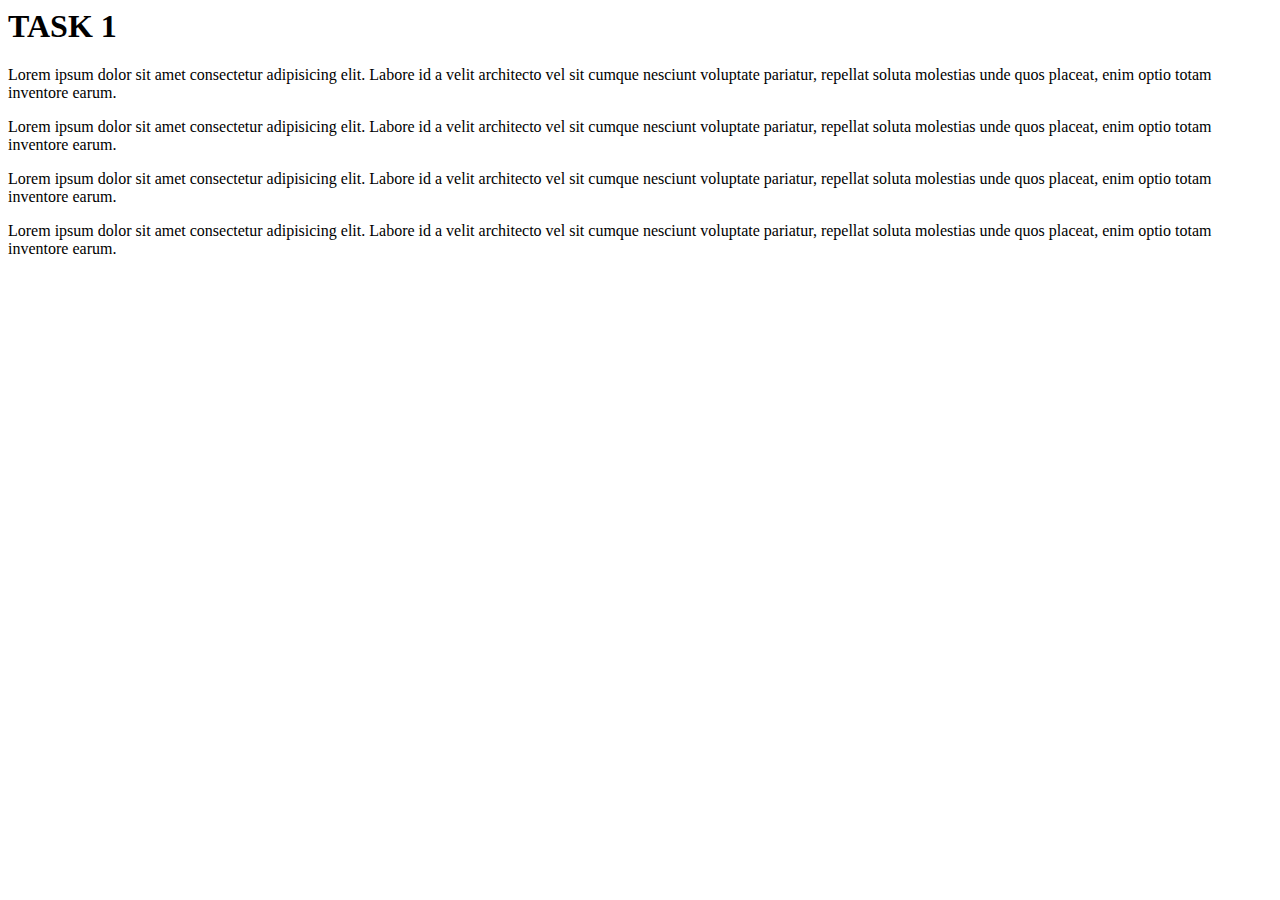
<file: home.html>
<html lang="en">
<head>
    <meta charset="UTF-8">
    <meta http-equiv="X-UA-Compatible" content="IE=edge">
    <meta name="viewport" content="width=device-width, initial-scale=1.0">
    <title>Document</title>
</head>
<body>
    <h1>TASK 1</h1>
    <p>Lorem ipsum dolor sit amet consectetur adipisicing elit. Labore id a velit architecto vel sit cumque nesciunt voluptate pariatur, repellat soluta molestias unde quos placeat, enim optio totam inventore earum.</p>
    <p>Lorem ipsum dolor sit amet consectetur adipisicing elit. Labore id a velit architecto vel sit cumque nesciunt voluptate pariatur, repellat soluta molestias unde quos placeat, enim optio totam inventore earum.</p>
    <p>Lorem ipsum dolor sit amet consectetur adipisicing elit. Labore id a velit architecto vel sit cumque nesciunt voluptate pariatur, repellat soluta molestias unde quos placeat, enim optio totam inventore earum.</p>
    <p>Lorem ipsum dolor sit amet consectetur adipisicing elit. Labore id a velit architecto vel sit cumque nesciunt voluptate pariatur, repellat soluta molestias unde quos placeat, enim optio totam inventore earum.</p>
</body>
</html>
</file>
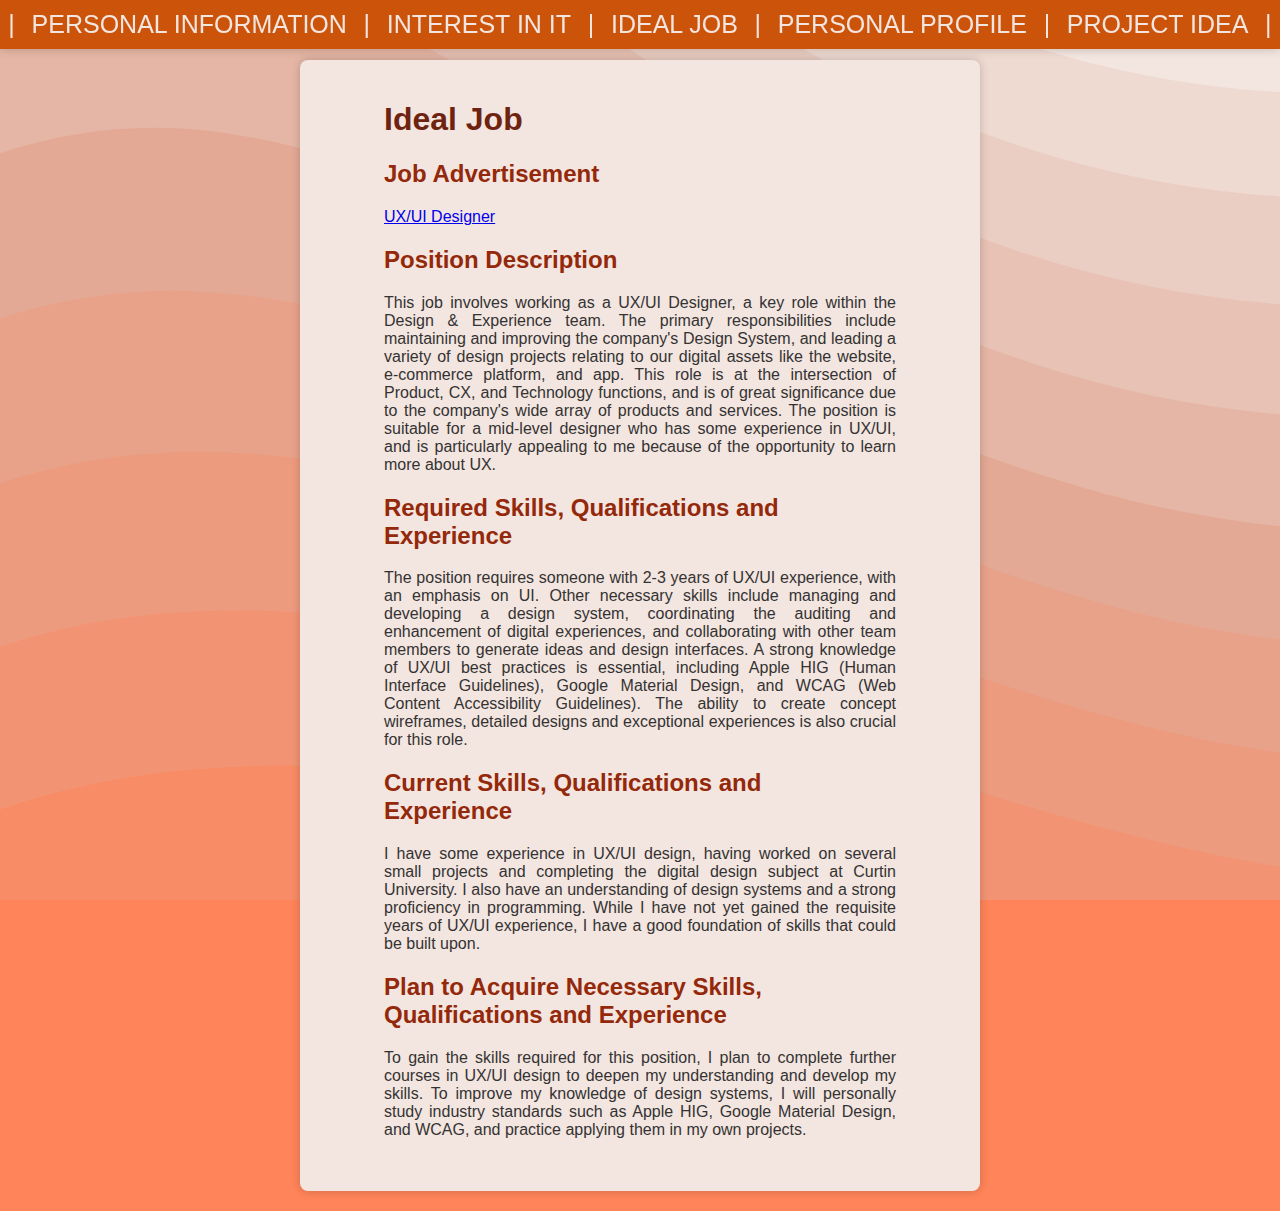
<file: ideal_job.html>
<html lang="en">
<head>
    <meta charset="UTF-8">
    <meta http-equiv="X-UA-Compatible" content="IE=edge">
    <meta name="viewport" content="width=device-width, initial-scale=1.0">
    <title>Task 1 - Ideal Job</title>
    <link rel="stylesheet" href="style.css">
</head>
<body>
    <nav>
        <ul>
            <li>|</li>
            <li><a href="personal_info.html">Personal Information</a></li>
            <li>|</li>
            <li><a href="it_interest.html">Interest in IT</a></li>
            <li>|</li>
            <li><a href="ideal_job.html">Ideal Job</a></li>
            <li>|</li>
            <li><a href="personal_profile.html">Personal Profile</a></li>
            <li>|</li>
            <li><a href="project_idea.html">Project Idea</a></li>
            <li>|</li>
        </ul>
    </nav>
    <main>
        <h1>Ideal Job</h1>

        <h2>Job Advertisement</h2>
        <p><a href="https://www.seek.com.au/job/67744754?type=standout#sol=d5245f837bdd9aff414eaadb284cfaa2eaca68dd">UX/UI Designer</a></p>

        <h2>Position Description</h2>
        <p>This job involves working as a UX/UI Designer, a key role within the Design & Experience team. The primary responsibilities include maintaining and improving the company's Design System, and leading a variety of design projects relating to our digital assets like the website, e-commerce platform, and app. This role is at the intersection of Product, CX, and Technology functions, and is of great significance due to the company's wide array of products and services. The position is suitable for a mid-level designer who has some experience in UX/UI, and is particularly appealing to me because of the opportunity to learn more about UX.</p>

        <h2>Required Skills, Qualifications and Experience</h2>
        <p>The position requires someone with 2-3 years of UX/UI experience, with an emphasis on UI. Other necessary skills include managing and developing a design system, coordinating the auditing and enhancement of digital experiences, and collaborating with other team members to generate ideas and design interfaces. A strong knowledge of UX/UI best practices is essential, including Apple HIG (Human Interface Guidelines), Google Material Design, and WCAG (Web Content Accessibility Guidelines). The ability to create concept wireframes, detailed designs and exceptional experiences is also crucial for this role.</p>

        <h2>Current Skills, Qualifications and Experience</h2>
        <p>I have some experience in UX/UI design, having worked on several small projects and completing the digital design subject at Curtin University. I also have an understanding of design systems and a strong proficiency in programming. While I have not yet gained the requisite years of UX/UI experience, I have a good foundation of skills that could be built upon.</p>

        <h2>Plan to Acquire Necessary Skills, Qualifications and Experience</h2>
        <p>To gain the skills required for this position, I plan to complete further courses in UX/UI design to deepen my understanding and develop my skills. To improve my knowledge of design systems, I will personally study industry standards such as Apple HIG, Google Material Design, and WCAG, and practice applying them in my own projects.</p>

    </main>
</body>
</html>
</file>
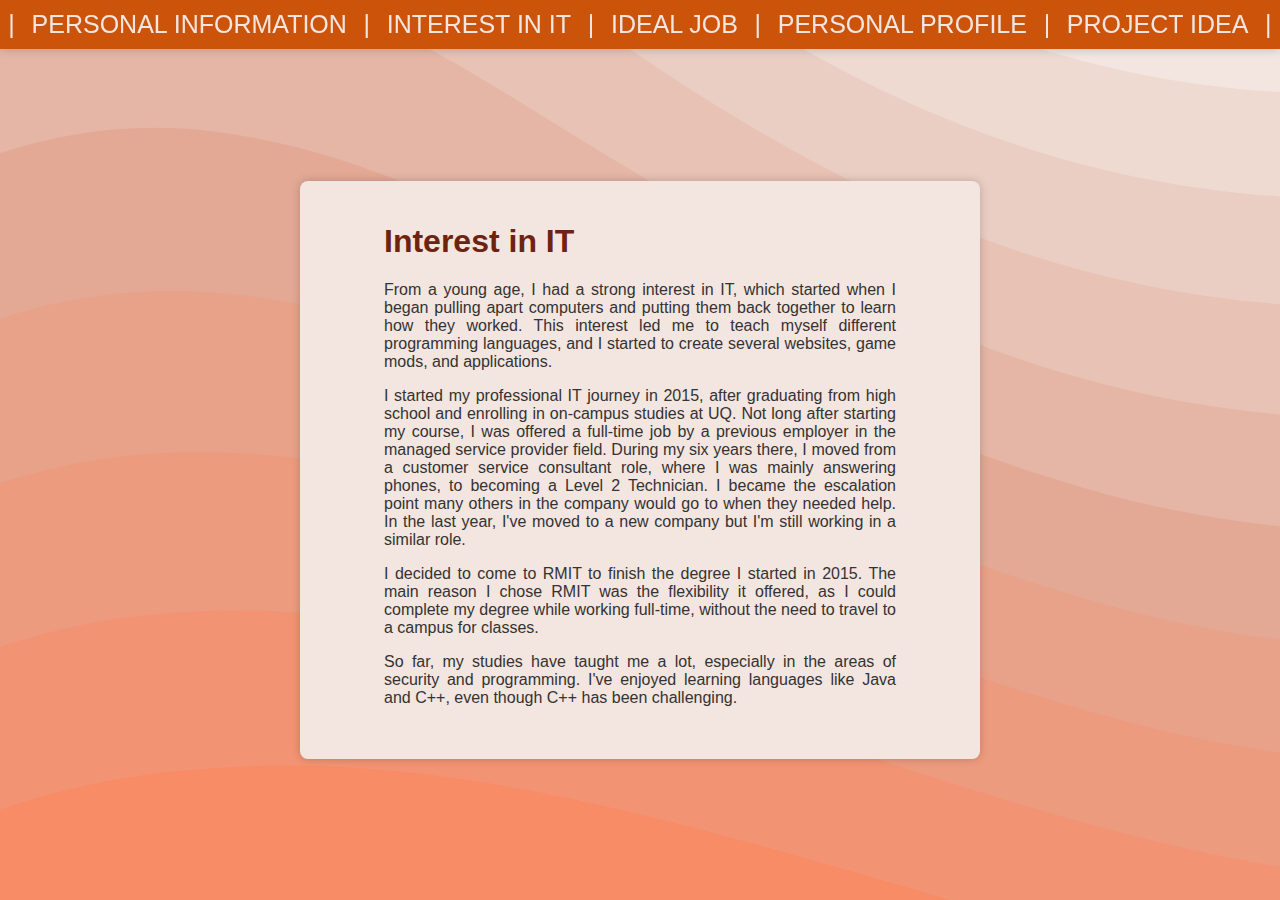
<file: it_interest.html>
<html lang="en">

<head>
    <meta charset="UTF-8">
    <meta http-equiv="X-UA-Compatible" content="IE=edge">
    <meta name="viewport" content="width=device-width, initial-scale=1.0">
    <title>Task 1 - Interest in IT</title>
    <link rel="stylesheet" href="style.css">
</head>

<body>
    <nav>
        <ul>
            <li>|</li>
            <li><a href="personal_info.html">Personal Information</a></li>
            <li>|</li>
            <li><a href="it_interest.html">Interest in IT</a></li>
            <li>|</li>
            <li><a href="ideal_job.html">Ideal Job</a></li>
            <li>|</li>
            <li><a href="personal_profile.html">Personal Profile</a></li>
            <li>|</li>
            <li><a href="project_idea.html">Project Idea</a></li>
            <li>|</li>
        </ul>
    </nav>
    <main>
        <h1>Interest in IT</h1>
        
        <p>From a young age, I had a strong interest in IT, which started when I began pulling apart computers and
            putting them back together to learn how they worked. This interest led me to teach myself different
            programming languages, and I started to create several websites, game mods, and applications.</p>

        <p>I started my professional IT journey in 2015, after graduating from high school and enrolling in on-campus
            studies at UQ. Not long after starting my course, I was offered a full-time job by a previous employer in
            the managed service provider field. During my six years there, I moved from a customer service consultant
            role, where I was mainly answering phones, to becoming a Level 2 Technician. I became the escalation point
            many others in the company would go to when they needed help. In the last year, I've moved to a new company
            but I'm still working in a similar role.</p>

        <p>I decided to come to RMIT to finish the degree I started in 2015. The main reason I chose RMIT was the
            flexibility it offered, as I could complete my degree while working full-time, without the need to travel to
            a campus for classes.</p>

        <p>So far, my studies have taught me a lot, especially in the areas of security and programming. I've enjoyed
            learning languages like Java and C++, even though C++ has been challenging.</p>

    </main>
</body>

</html>
</file>
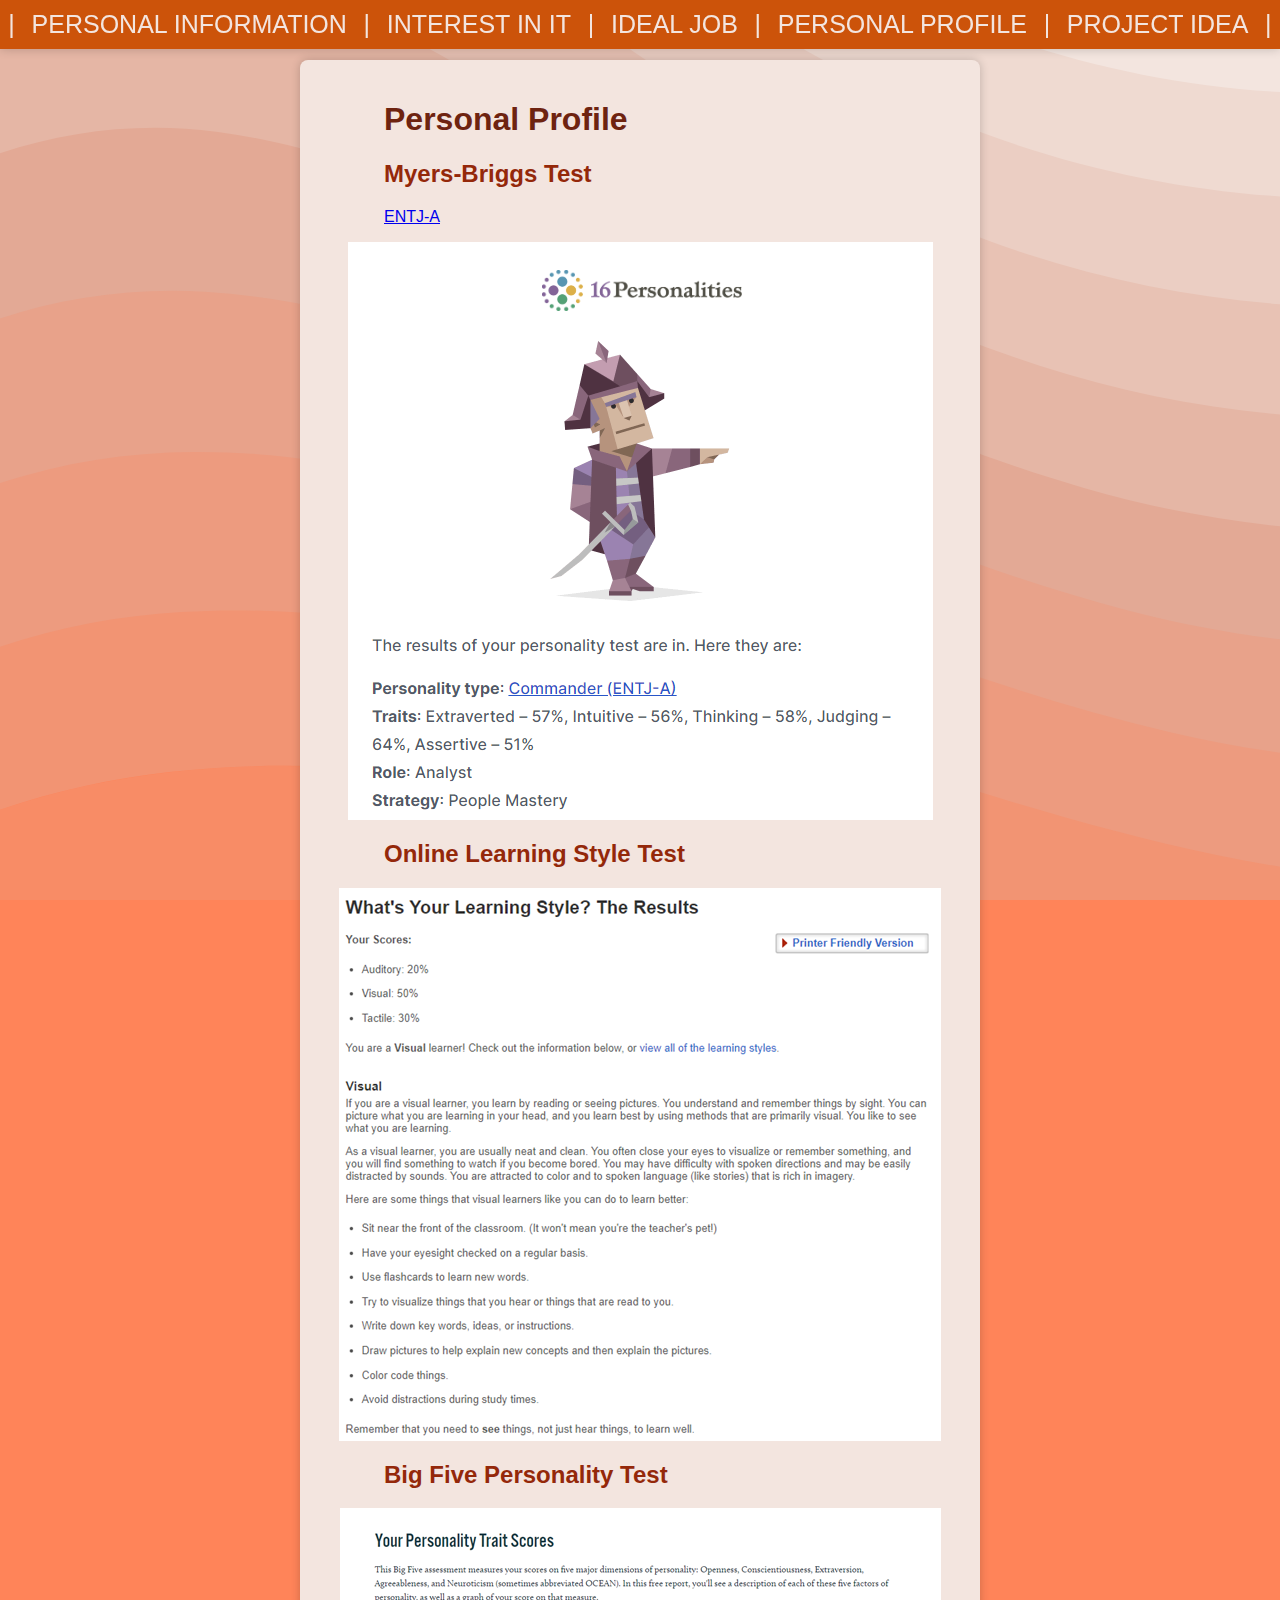
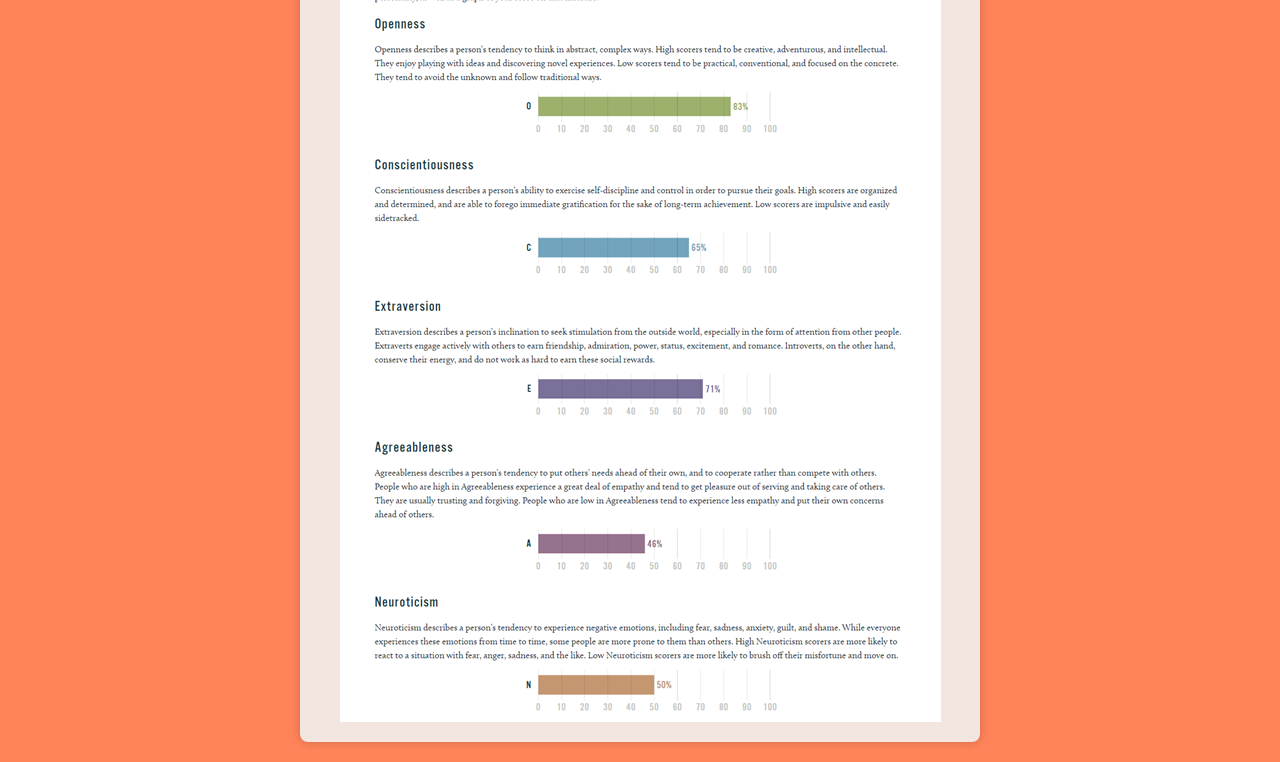
<file: personal_profile.html>
<html lang="en">

<head>
    <meta charset="UTF-8">
    <meta http-equiv="X-UA-Compatible" content="IE=edge">
    <meta name="viewport" content="width=device-width, initial-scale=1.0">
    <title>Task 1 - Personal Profile</title>
    <link rel="stylesheet" href="style.css">
</head>

<body>
    <nav>
        <ul>
            <li>|</li>
            <li><a href="personal_info.html">Personal Information</a></li>
            <li>|</li>
            <li><a href="it_interest.html">Interest in IT</a></li>
            <li>|</li>
            <li><a href="ideal_job.html">Ideal Job</a></li>
            <li>|</li>
            <li><a href="personal_profile.html">Personal Profile</a></li>
            <li>|</li>
            <li><a href="project_idea.html">Project Idea</a></li>
            <li>|</li>
        </ul>
    </nav>
    <main>
        <h1>Personal Profile</h1>

        <h2>Myers-Briggs Test</h2>
        <p><a href="https://www.16personalities.com/entj-personality">ENTJ-A</a></p>
        <img src="images/myersbriggs.png">

        <h2>Online Learning Style Test</h2>
        <img src="images/onlinelearning.png">

        <h2>Big Five Personality Test</h2>
        <img src="images/big5.png">

    </main>
    
    <div id="imageViewer" style="display: none;">
        <span id="closeImageViewer" style="cursor: pointer;">&times;</span>
        <img id="imageViewerContent">
    </div>

</body>

<script>
    var images = document.querySelectorAll('main img');
    var imageViewer = document.getElementById('imageViewer');
    var imageViewerContent = document.getElementById('imageViewerContent');
    var closeImageViewer = document.getElementById('closeImageViewer');

    images.forEach(function (img) {
        img.addEventListener('click', function (event) {
            imageViewerContent.src = event.target.src;
            imageViewer.style.display = 'flex';
        });
    });

    closeImageViewer.addEventListener('click', function () {
        imageViewer.style.display = 'none';
    });
</script>

</html>
</file>
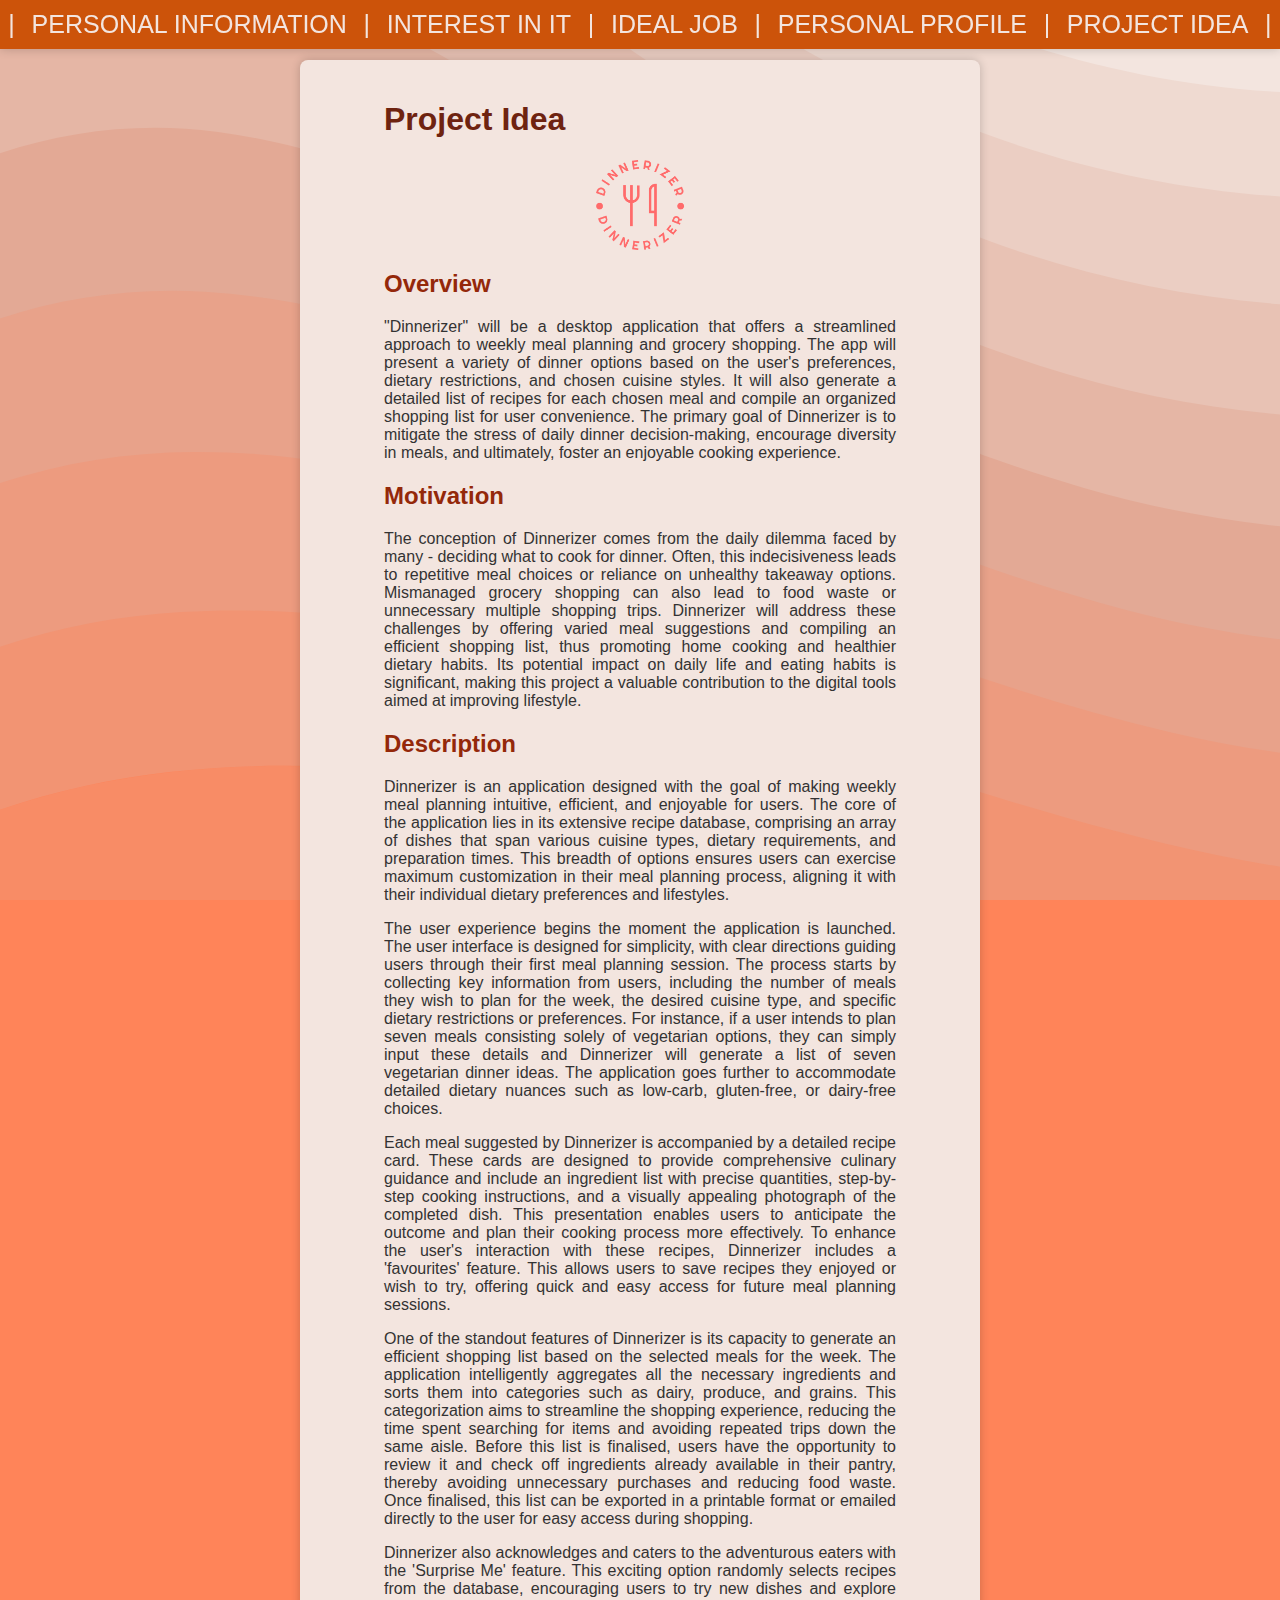
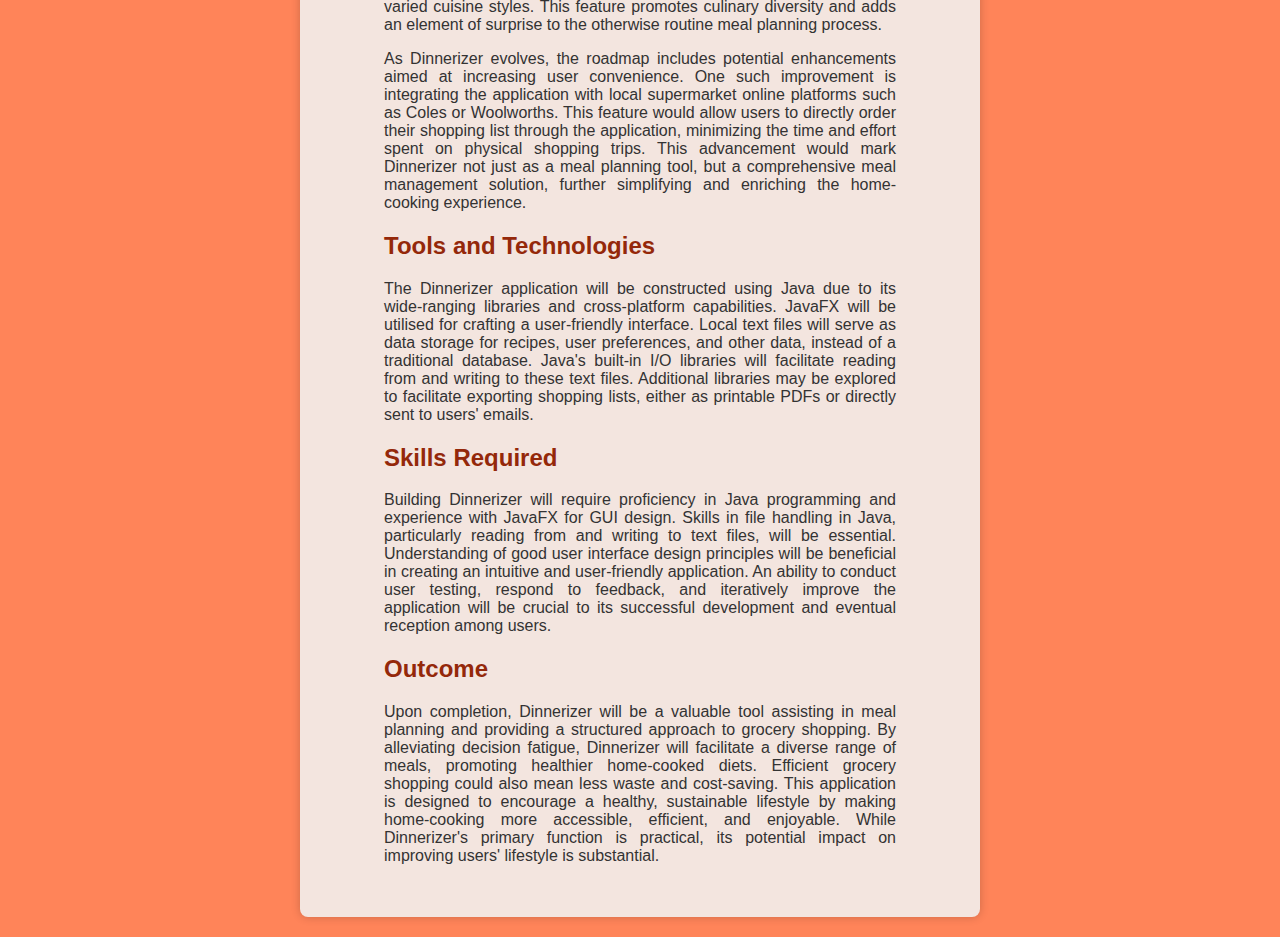
<file: project_idea.html>
<!DOCTYPE html>
<html lang="en">

<head>
    <meta charset="UTF-8">
    <meta http-equiv="X-UA-Compatible" content="IE=edge">
    <meta name="viewport" content="width=device-width, initial-scale=1.0">
    <title>Dinnerizer - Project Idea</title>
    <link rel="stylesheet" href="style.css">
</head>

<body>
    <nav>
        <ul>
            <li>|</li>
            <li><a href="personal_info.html">Personal Information</a></li>
            <li>|</li>
            <li><a href="it_interest.html">Interest in IT</a></li>
            <li>|</li>
            <li><a href="ideal_job.html">Ideal Job</a></li>
            <li>|</li>
            <li><a href="personal_profile.html">Personal Profile</a></li>
            <li>|</li>
            <li><a href="project_idea.html">Project Idea</a></li>
            <li>|</li>
        </ul>
    </nav>
    <main>
        <h1>Project Idea</h1>

        <img id="dinnerizerLogo" src="images/logo-no-background.png">

        <h2>Overview</h2>
        <p>"Dinnerizer" will be a desktop application that offers a streamlined approach to weekly meal planning and
            grocery shopping. The app will present a variety of dinner options based on the user's preferences, dietary
            restrictions, and chosen cuisine styles. It will also generate a detailed list of recipes for each chosen
            meal and compile an organized shopping list for user convenience. The primary goal of Dinnerizer is to
            mitigate the stress of daily dinner decision-making, encourage diversity in meals, and ultimately, foster an
            enjoyable cooking experience.</p>

        <h2>Motivation</h2>
        <p>The conception of Dinnerizer comes from the daily dilemma faced by many - deciding what to cook for dinner.
            Often, this indecisiveness leads to repetitive meal choices or reliance on unhealthy takeaway options.
            Mismanaged grocery shopping can also lead to food waste or unnecessary multiple shopping trips. Dinnerizer
            will address these challenges by offering varied meal suggestions and compiling an efficient shopping list,
            thus promoting home cooking and healthier dietary habits. Its potential impact on daily life and eating
            habits is significant, making this project a valuable contribution to the digital tools aimed at improving
            lifestyle.</p>

        <h2>Description</h2>
        <p>Dinnerizer is an application designed with the goal of making weekly meal planning intuitive, efficient, and
            enjoyable for users. The core of the application lies in its extensive recipe database, comprising an array
            of dishes that span various cuisine types, dietary requirements, and preparation times. This breadth of
            options ensures users can exercise maximum customization in their meal planning process, aligning it with
            their individual dietary preferences and lifestyles.</p>

        <p>The user experience begins the moment the application is launched. The user interface is designed for
            simplicity, with clear directions guiding users through their first meal planning session. The process
            starts by collecting key information from users, including the number of meals they wish to plan for the
            week, the desired cuisine type, and specific dietary restrictions or preferences. For instance, if a user
            intends to plan seven meals consisting solely of vegetarian options, they can simply input these details and
            Dinnerizer will generate a list of seven vegetarian dinner ideas. The application goes further to
            accommodate detailed dietary nuances such as low-carb, gluten-free, or dairy-free choices.</p>

        <p>Each meal suggested by Dinnerizer is accompanied by a detailed recipe card. These cards are designed to
            provide comprehensive culinary guidance and include an ingredient list with precise quantities, step-by-step
            cooking instructions, and a visually appealing photograph of the completed dish. This presentation enables
            users to anticipate the outcome and plan their cooking process more effectively. To enhance the user's
            interaction with these recipes, Dinnerizer includes a 'favourites' feature. This allows users to save
            recipes they enjoyed or wish to try, offering quick and easy access for future meal planning sessions.</p>

        <p>One of the standout features of Dinnerizer is its capacity to generate an efficient shopping list based on
            the selected meals for the week. The application intelligently aggregates all the necessary ingredients and
            sorts them into categories such as dairy, produce, and grains. This categorization aims to streamline the
            shopping experience, reducing the time spent searching for items and avoiding repeated trips down the same
            aisle. Before this list is finalised, users have the opportunity to review it and check off ingredients
            already available in their pantry, thereby avoiding unnecessary purchases and reducing food waste. Once
            finalised, this list can be exported in a printable format or emailed directly to the user for easy access
            during shopping.</p>

        <p>Dinnerizer also acknowledges and caters to the adventurous eaters with the 'Surprise Me' feature. This
            exciting option randomly selects recipes from the database, encouraging users to try new dishes and explore
            varied cuisine styles. This feature promotes culinary diversity and adds an element of surprise to the
            otherwise routine meal planning process.</p>

        <p>As Dinnerizer evolves, the roadmap includes potential enhancements aimed at increasing user convenience. One
            such improvement is integrating the application with local supermarket online platforms such as Coles or
            Woolworths. This feature would
            allow users to directly order their shopping list through the application, minimizing the time and effort
            spent on physical shopping trips. This advancement would mark Dinnerizer not just as a meal planning tool,
            but a comprehensive meal management solution, further simplifying and enriching the home-cooking experience.
        </p>

        <h2>Tools and Technologies</h2>
        <p>The Dinnerizer application will be constructed using Java due to its wide-ranging libraries and
            cross-platform capabilities. JavaFX will be utilised for crafting a user-friendly interface. Local text
            files will serve as data storage for recipes, user preferences, and other data, instead of a traditional
            database. Java's built-in I/O libraries will facilitate reading from and writing to these text files.
            Additional libraries may be explored to facilitate exporting shopping lists, either as printable PDFs or
            directly sent to users' emails.</p>

        <h2>Skills Required</h2>
        <p>Building Dinnerizer will require proficiency in Java programming and experience with JavaFX for GUI design.
            Skills in file handling in Java, particularly reading from and writing to text files, will be essential.
            Understanding of good user interface design principles will be beneficial in creating an intuitive and
            user-friendly application. An ability to conduct user testing, respond to feedback, and iteratively improve
            the application will be crucial to its successful development and eventual reception among users.</p>

        <h2>Outcome</h2>
        <p>Upon completion, Dinnerizer will be a valuable tool assisting in meal planning and providing a structured
            approach to grocery shopping. By alleviating decision fatigue, Dinnerizer will facilitate a diverse range of
            meals, promoting healthier home-cooked diets. Efficient grocery shopping could also mean less waste and
            cost-saving. This application is designed to encourage a healthy, sustainable lifestyle by making
            home-cooking more accessible, efficient, and enjoyable. While Dinnerizer's primary function is practical,
            its potential impact on improving users' lifestyle is substantial.</p>
    </main>

    <div id="imageViewer" style="display: none;">
        <span id="closeImageViewer" style="cursor: pointer;">&times;</span>
        <img id="imageViewerContent">
    </div>

</body>

<script>
    var images = document.querySelectorAll('main img');
    var imageViewer = document.getElementById('imageViewer');
    var imageViewerContent = document.getElementById('imageViewerContent');
    var closeImageViewer = document.getElementById('closeImageViewer');

    images.forEach(function (img) {
        img.addEventListener('click', function (event) {
            imageViewerContent.src = event.target.src;
            imageViewer.style.display = 'flex';
        });
    });

    closeImageViewer.addEventListener('click', function () {
        imageViewer.style.display = 'none';
    });
</script>

</html>
</file>
<file: style.css>
:root {
    --color-maroon: #6E2310;
    --color-dark-red: #94280A;
    --color-primary-orange: #CC530A;
    --color-secondary-orange: #FF8459;
    --color-neutral-nude: #E3A995;
    --color-neutral-light: #f3e5df;
    --color-neutral-dark: #333333;
}

h1 {
    color: var(--color-maroon);
}

h2 {
    color: var(--color-dark-red);
}

p {
    color: var(--color-neutral-dark);
}

body {
    font-family: "Helvetica", Arial, sans-serif;
    margin: 0;
    padding: 0;
    background-color: #FF8459;
    background-image: url("data:image/svg+xml,%3Csvg xmlns='http://www.w3.org/2000/svg' width='100%25' height='100%25' viewBox='0 0 1600 800'%3E%3Cg %3E%3Cpath fill='%23f88c66' d='M486 705.8c-109.3-21.8-223.4-32.2-335.3-19.4C99.5 692.1 49 703 0 719.8V800h843.8c-115.9-33.2-230.8-68.1-347.6-92.2C492.8 707.1 489.4 706.5 486 705.8z'/%3E%3Cpath fill='%23f29473' d='M1600 0H0v719.8c49-16.8 99.5-27.8 150.7-33.5c111.9-12.7 226-2.4 335.3 19.4c3.4 0.7 6.8 1.4 10.2 2c116.8 24 231.7 59 347.6 92.2H1600V0z'/%3E%3Cpath fill='%23ed9b7f' d='M478.4 581c3.2 0.8 6.4 1.7 9.5 2.5c196.2 52.5 388.7 133.5 593.5 176.6c174.2 36.6 349.5 29.2 518.6-10.2V0H0v574.9c52.3-17.6 106.5-27.7 161.1-30.9C268.4 537.4 375.7 554.2 478.4 581z'/%3E%3Cpath fill='%23e8a28a' d='M0 0v429.4c55.6-18.4 113.5-27.3 171.4-27.7c102.8-0.8 203.2 22.7 299.3 54.5c3 1 5.9 2 8.9 3c183.6 62 365.7 146.1 562.4 192.1c186.7 43.7 376.3 34.4 557.9-12.6V0H0z'/%3E%3Cpath fill='%23E3A995' d='M181.8 259.4c98.2 6 191.9 35.2 281.3 72.1c2.8 1.1 5.5 2.3 8.3 3.4c171 71.6 342.7 158.5 531.3 207.7c198.8 51.8 403.4 40.8 597.3-14.8V0H0v283.2C59 263.6 120.6 255.7 181.8 259.4z'/%3E%3Cpath fill='%23e5b6a5' d='M1600 0H0v136.3c62.3-20.9 127.7-27.5 192.2-19.2c93.6 12.1 180.5 47.7 263.3 89.6c2.6 1.3 5.1 2.6 7.7 3.9c158.4 81.1 319.7 170.9 500.3 223.2c210.5 61 430.8 49 636.6-16.6V0z'/%3E%3Cpath fill='%23e8c2b4' d='M454.9 86.3C600.7 177 751.6 269.3 924.1 325c208.6 67.4 431.3 60.8 637.9-5.3c12.8-4.1 25.4-8.4 38.1-12.9V0H288.1c56 21.3 108.7 50.6 159.7 82C450.2 83.4 452.5 84.9 454.9 86.3z'/%3E%3Cpath fill='%23ebcec3' d='M1600 0H498c118.1 85.8 243.5 164.5 386.8 216.2c191.8 69.2 400 74.7 595 21.1c40.8-11.2 81.1-25.2 120.3-41.7V0z'/%3E%3Cpath fill='%23efdad1' d='M1397.5 154.8c47.2-10.6 93.6-25.3 138.6-43.8c21.7-8.9 43-18.8 63.9-29.5V0H643.4c62.9 41.7 129.7 78.2 202.1 107.4C1020.4 178.1 1214.2 196.1 1397.5 154.8z'/%3E%3Cpath fill='%23F3E5DF' d='M1315.3 72.4c75.3-12.6 148.9-37.1 216.8-72.4h-723C966.8 71 1144.7 101 1315.3 72.4z'/%3E%3C/g%3E%3C/svg%3E");
    background-attachment: fixed;
    background-size: cover;
    display: flex;
    flex-direction: column;
    justify-content: center;
    align-items: center;
    min-height: 100vh;
}

nav {
    background-color: var(--color-primary-orange);
    color: var(--color-neutral-nude);
    padding: 10px 0;
    width: 100%;
    position: fixed;
    top: 0;
    box-shadow: 0 0 10px rgba(0, 0, 0, 0.2);
}

nav ul {
    list-style-type: none;
    margin: 0;
    padding: 0;
    display: flex;
    justify-content: space-around;
}

nav ul li a, nav ul li{
    color: var(--color-neutral-light);
    text-decoration: none;
    text-transform: uppercase;
    font-size: 25px;
}

nav ul li a:hover {
    color: var(--color-secondary-orange);
    transition: color 0.5s ease;
}
  
main {
    margin: 60px 20px 20px;
    padding: 20px;
    background-color: var(--color-neutral-light);
    border-radius: 8px;
    width: 50%;
    box-shadow: 0 0 10px rgba(0, 0, 0, 0.2);
}

main img {
    display: block;
    margin: auto;
}

main p,
main h1,
main h2 {
    margin-left: 10%;
    margin-right: 10%;
}

main p {
    text-align: justify;
    text-justify: inter-word;
}

main p:last-child {
    margin-bottom: 5%;
}

section {
    display: flex;
    justify-content: center;
    align-items: center;
    margin: 10%;
    margin-top: 5%;
}

section div:first-child {
    flex: 0 0 50%;
    padding-right: 20px;
}

section div:last-child {
    flex: 1;
}

section img {
    display: block;
    max-width: 100%;
    max-height: 1000px;
    height: auto;
    border-radius: 15px;
}

.info-item {
    margin-bottom: 10px;
}

.label {
    font-weight: bold;
}

.value {
    margin-top: 4px;
    margin-bottom: 0;
}

#dinnerizerLogo {
    width: 20%;
}

#imageViewer {
    position: fixed;
    top: 0;
    right: 0;
    bottom: 0;
    left: 0;
    background-color: rgba(0, 0, 0, 0.8);
    display: flex;
    justify-content: center;
    align-items: center;
}

#imageViewerContent {
    max-width: 90%;
    max-height: 90%;
}

#closeImageViewer {
    position: absolute;
    top: 20px;
    right: 20px;
    color: var(--color-neutral-light);
    font-size: 2em;
}
</file>
